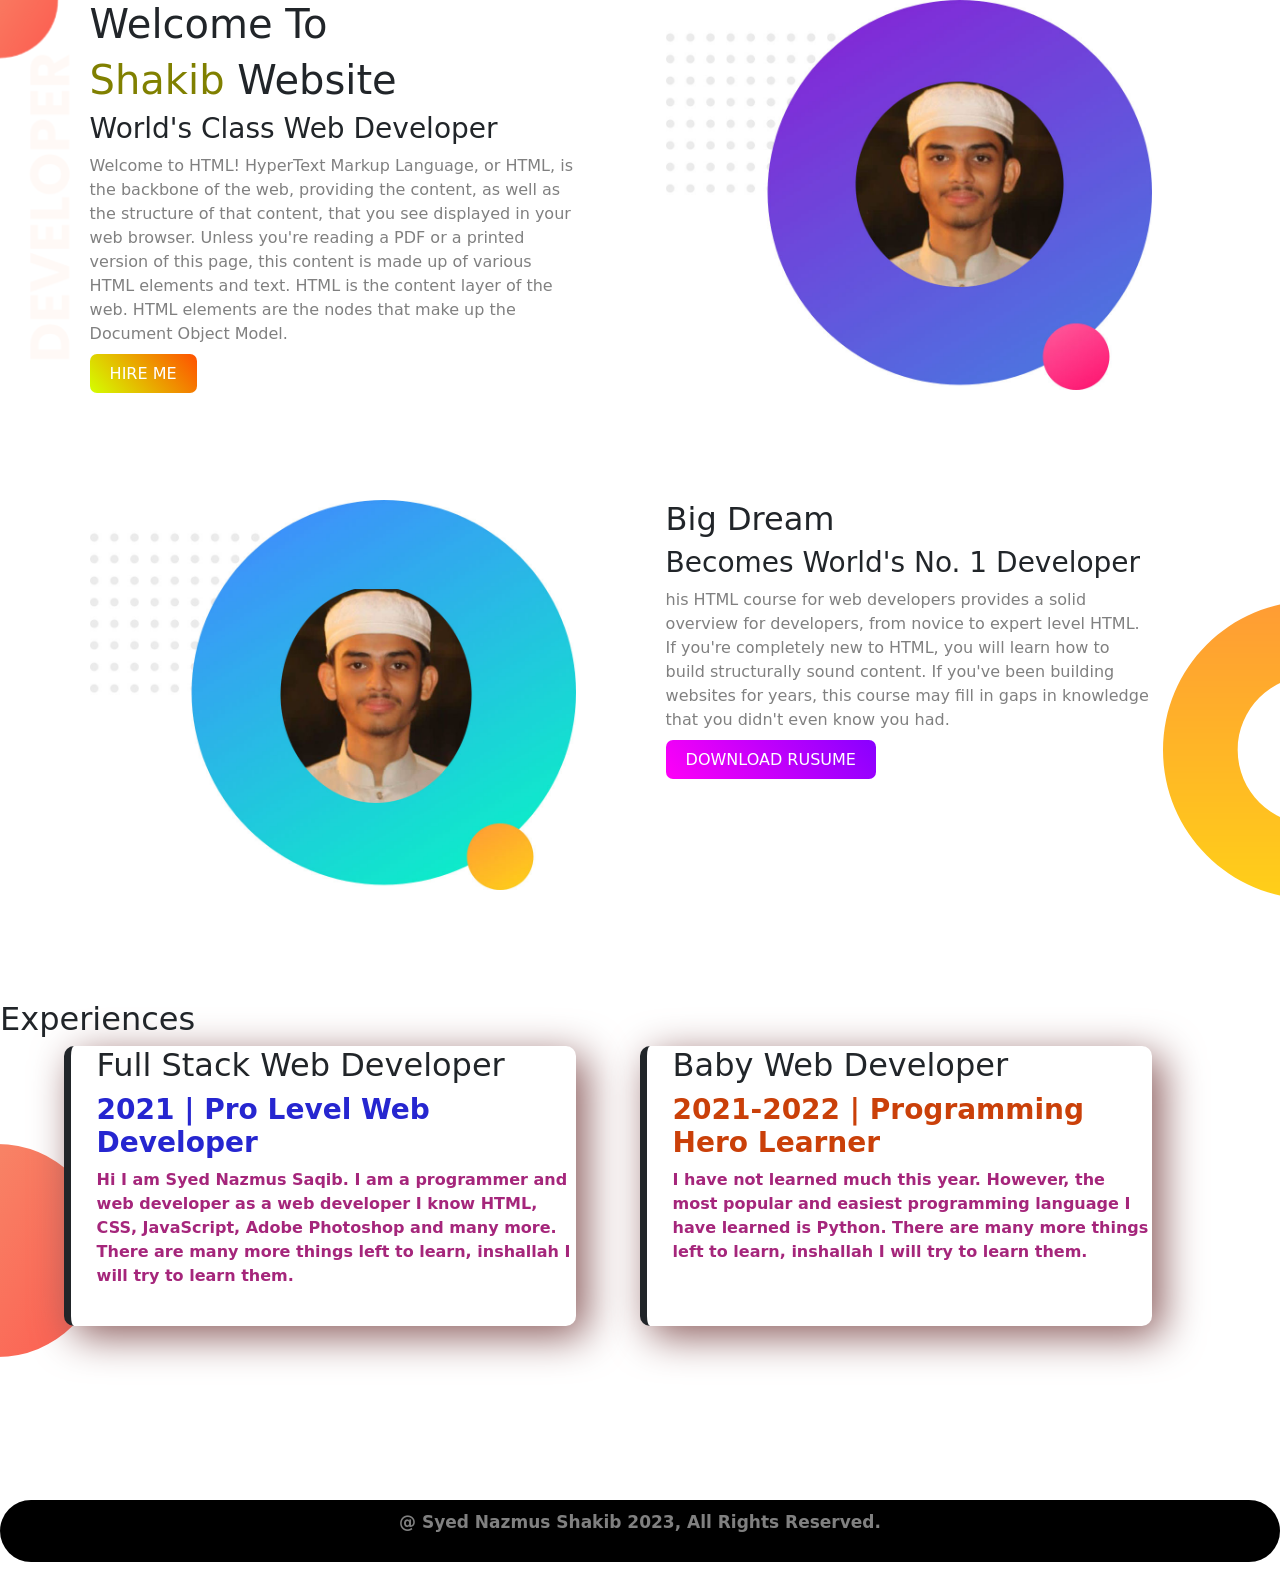
<file: index.html>
<!DOCTYPE html>
<html lang="en">

<head>
    <meta charset="UTF-8">
    <meta name="viewport" content="width=device-width, initial-scale=1.0">
    <meta http-equiv="X-UA-Compatible" content="Ie=edge">
    <title>Website</title>
    <link rel="stylesheet" href="style.css">
    <link rel="stylesheet" href="mobile.css">
    <link rel="preconnect" href="https://fonts.googleapis.com">
    <link rel="shortcut icon" href="images/shakib.jpg" type="image/x-icon">
    <link href="https://cdn.jsdelivr.net/npm/bootstrap@5.3.2/dist/css/bootstrap.min.css" rel="stylesheet"
        integrity="sha384-T3c6CoIi6uLrA9TneNEoa7RxnatzjcDSCmG1MXxSR1GAsXEV/Dwwykc2MPK8M2HN" crossorigin="anonymous">
</head>

<body>
    <section class="top-banner">
        <div class="half-width">
            <h1>Welcome To</h1>
            <h1><span class="orange-highlight">Shakib</span> Website</h1>
            <h3>World's Class Web Developer</h3>
            <p>Welcome to HTML! HyperText Markup Language, or HTML, is the backbone of the web, providing the content,
                as well as the structure of that content, that you see displayed in your web browser. Unless you're
                reading a PDF or a printed version of this page, this content is made up of various HTML elements and
                text. HTML is the content layer of the web. HTML elements are the nodes that make up the Document Object
                Model.</p>
            <a id="djurr" class="link-button" target="_blank" href="https://www.linkedin.com/in/syed-nazmus-shakib-686985264/">HIRE ME</a>
        </div>
        <div class="half-width">
            <img src="images/image 12.jpg" alt="">
        </div>
    </section>


    <section class="dream-area">
        <div class="half-width">
            <img src="images/image 10.jpg" alt="">
        </div>
        <div class="half-width">
            <h2>Big Dream</h2>
            <h3>Becomes World's No. 1 Developer </h3>
            <p>his HTML course for web developers provides a solid overview for developers, from novice to expert level
                HTML. If you're completely new to HTML, you will learn how to build structurally sound content. If
                you've been building websites for years, this course may fill in gaps in knowledge that you didn't even
                know you had.</p>
            <a id="djurr" class="a-button" href="#">DOWNLOAD RUSUME</a>
        </div>
    </section>


    <section class="experience">
        <h2>Experiences</h2>
        <div id="full-stack" class="half-width single-experience">
            <h2>Full Stack Web Developer</h2>
            <h3 class="color-change"><span><b>2021 | Pro Level Web Developer</b></span></h3>
            <p class="color"><b>Hi I am Syed Nazmus Saqib. I am a programmer and web developer as a web developer I know
                    HTML, CSS, JavaScript, Adobe Photoshop and many more. There are many more things left to learn,
                    inshallah I will try to learn them.</b></p>
        </div>
        <div id="half-stack" class="half-width single-experience">
            <h2>Baby Web Developer</h2>
            <h3 class="change"><span><b>2021-2022 | Programming Hero Learner</b></span></h3>
            <p class="color"><b>I have not learned much this year. However, the most popular and easiest programming
                    language I have learned is Python. There are many more things left to learn, inshallah I will try to
                    learn them.</b></p>
        </div>
    </section>
    <footer class="Fofdoter">
        <p><b>@ Syed Nazmus Shakib 2023, All Rights Reserved.</b></p>
    </footer>
    <br>

    <script src="https://cdn.jsdelivr.net/npm/bootstrap@5.3.2/dist/js/bootstrap.bundle.min.js"
        integrity="sha384-C6RzsynM9kWDrMNeT87bh95OGNyZPhcTNXj1NW7RuBCsyN/o0jlpcV8Qyq46cDfL"
        crossorigin="anonymous"></script>
</body>

</html>
</file>
<file: style.css>
body {
     margin: 0;
     font-family: 'Anton', sans-serif;
}

h1 {
     font-size: 50px;
}

h2 {
     font-size: 40px;
}

p {
     color: gray;
}

.orange-highlight {
     color: olive;
}

.half-width {
     width: 40%;
     float: left;
     margin-left: 5%;
     padding-left: 2%;
}

.half-width img {
     width: 100%;
}

.top-banner {
     background-image: url("images/top-banner.png");
     background-repeat: no-repeat;
}

section {
     height: 500px;
     padding-bottom: 150px;
}

.link-button {
     background-image: linear-gradient(50deg, rgb(212, 255, 0), rgb(255, 81, 0));
     padding: 10px 20px;
     border-radius: 7px;
     color: white;
     float: 800;
}

.a-button {
     background-image: linear-gradient(50deg, rgb(255, 0, 247), rgb(136, 0, 255));
     padding: 10px 20px;
     border-radius: 7px;
     color: white;
     float: 800;
}

.dream-area {
     background-image: url("images/dream-bg.png");
     background-repeat: no-repeat;
     background-position: right;
}

.color-change {
     color: rgb(38, 38, 208);
}

.change {
     color: rgb(202, 64, 9);
}

.single-experience {
     box-shadow: 10px 10px 40px rgb(140, 93, 93);
     border-radius: 10px;
     height: 80%;
     background-color: red;
}

.experience {
     background-image: url("images/exp-bg.png");
     background-position: left;
     background-repeat: no-repeat;
}

#full-stack {
     border-left: 7px solid;
     background-color: white;
     border-image-slice: 1;
}

#half-stack {
     border-left: 7px solid;
     background-color: white;
     border-image-slice: 1;
}

.Fofdoter{
     text-align: center;
     align-items: center;
     font-size: 17px;
     background-color: black;
     color: white;
     padding: 10px 20px;
     border-radius: 50px;
}

.color {
     color: rgb(165, 38, 123);
}

#djurr{
     text-decoration: none;
}
</file>
<file: mobile.css>
[class*="col-"]{
    float: left;
    padding: 10px;
}

/* for mobile  */
[class*="col-"]{
    width: 100%;
}
</file>
